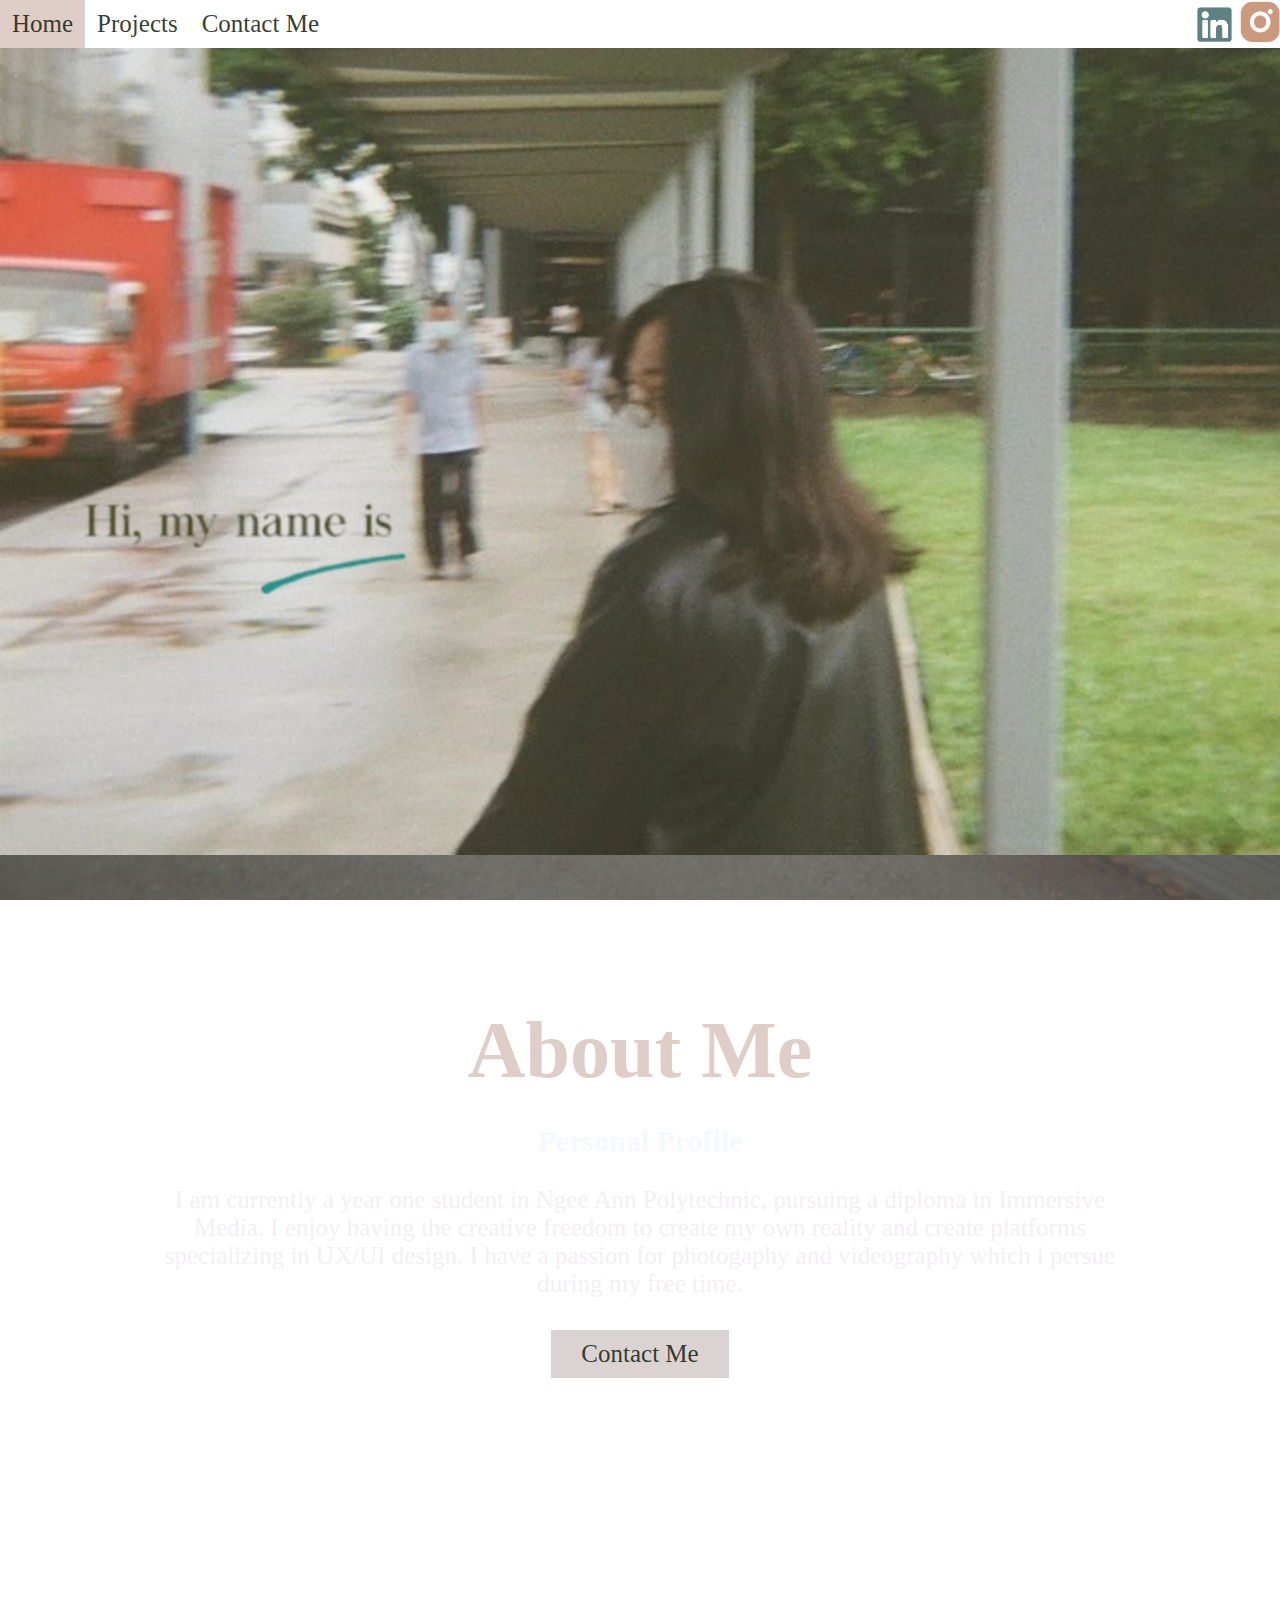
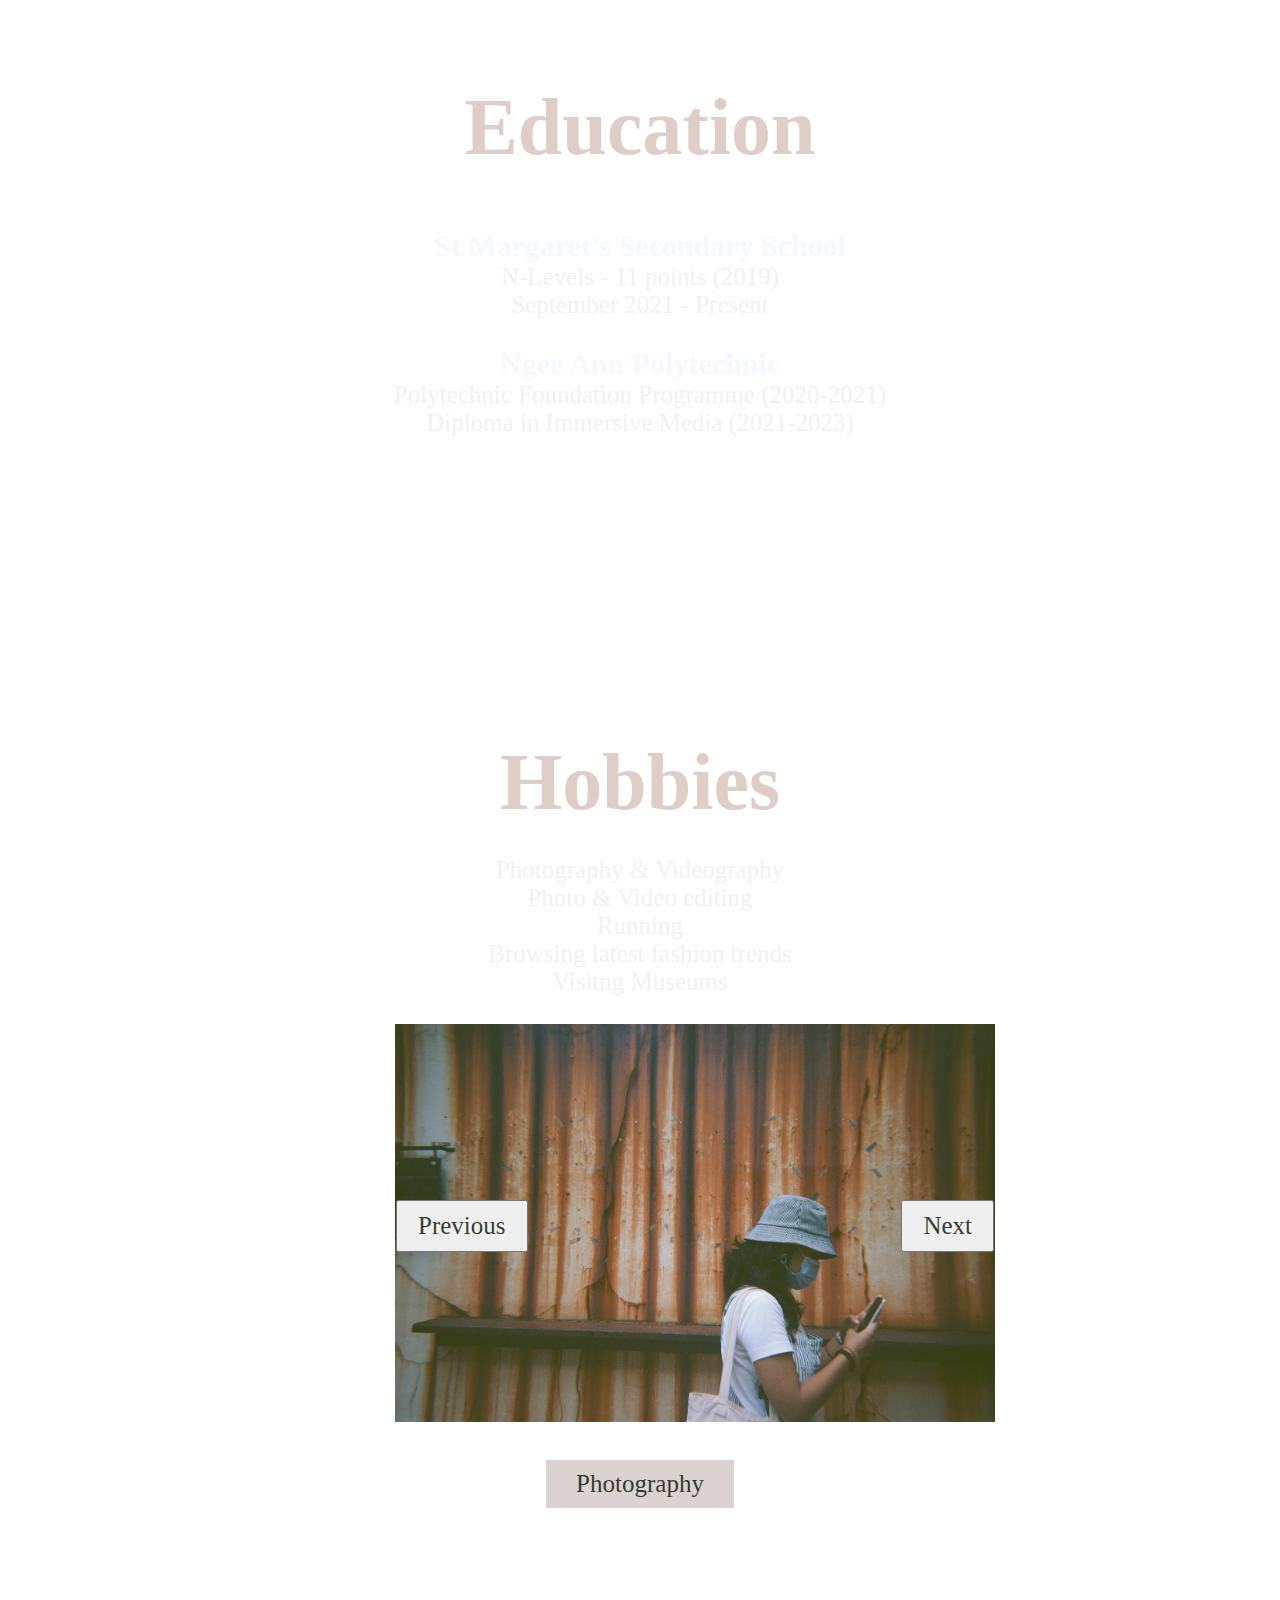
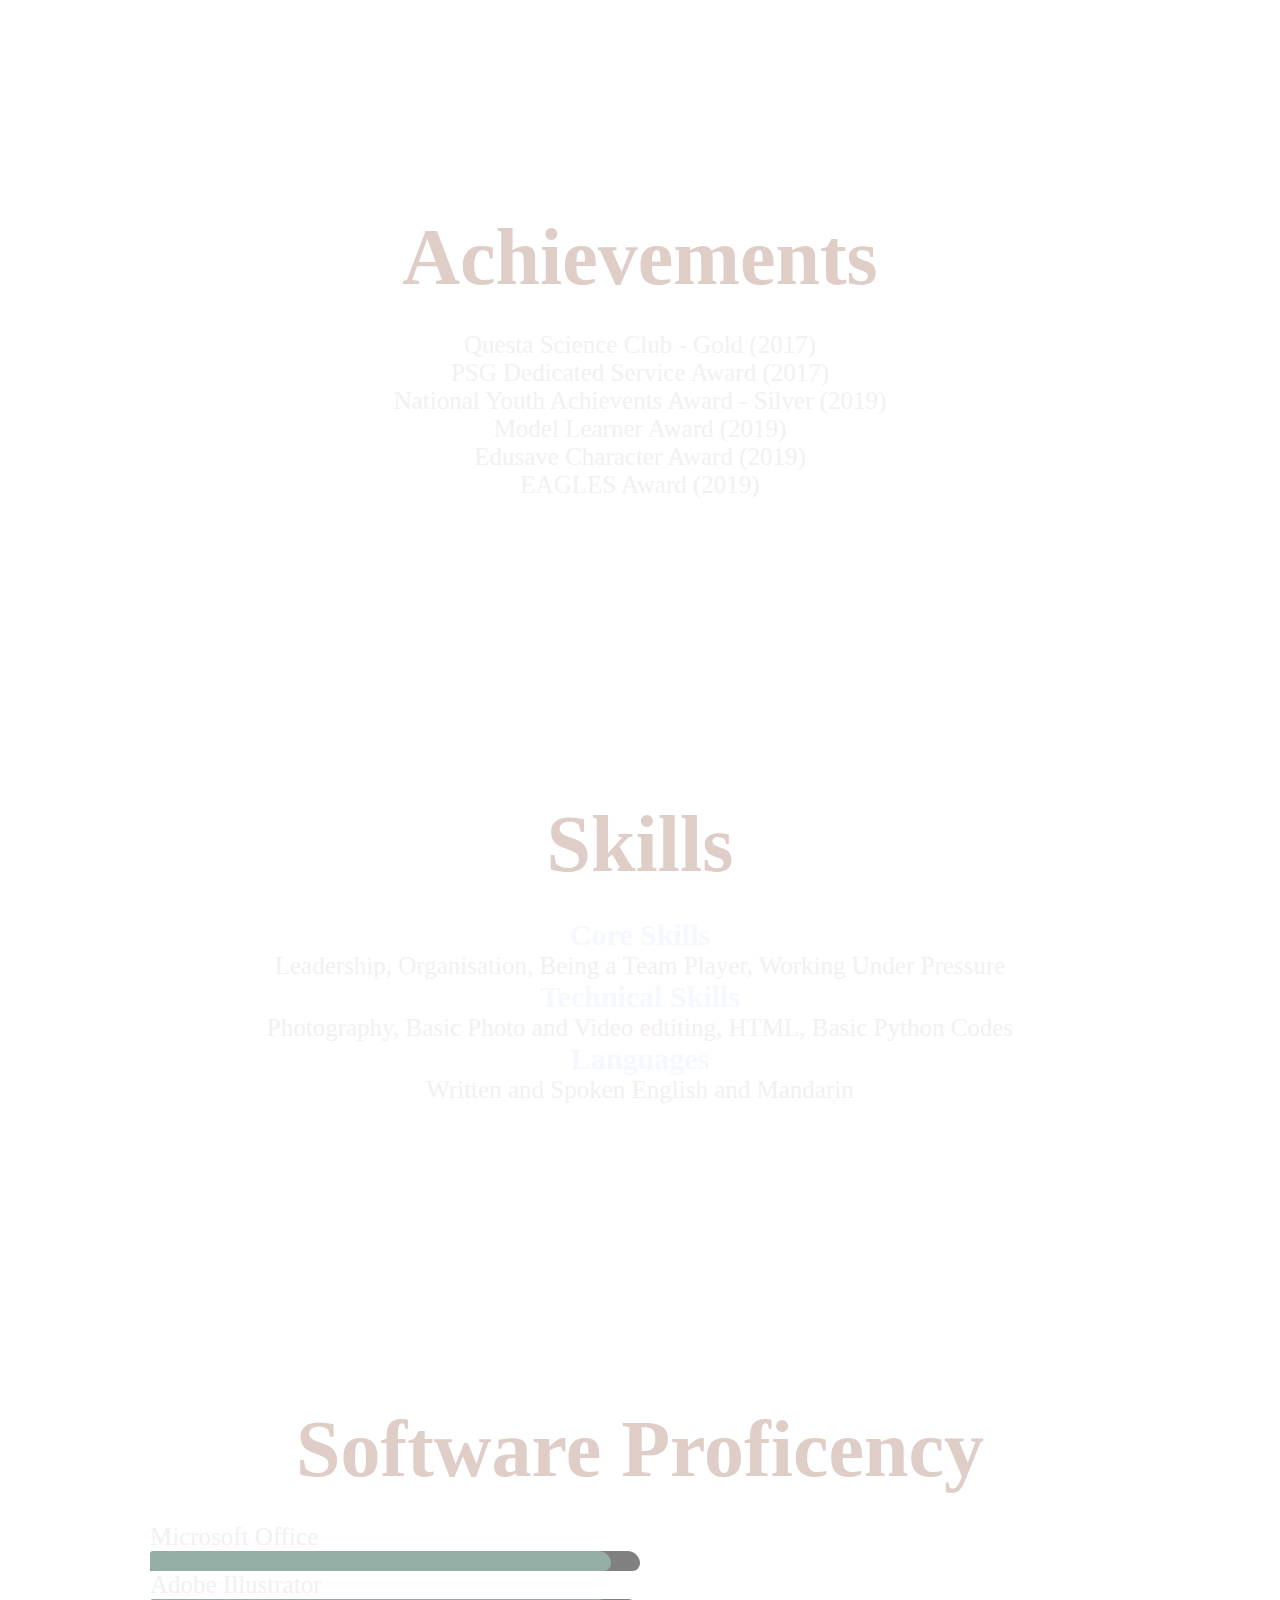
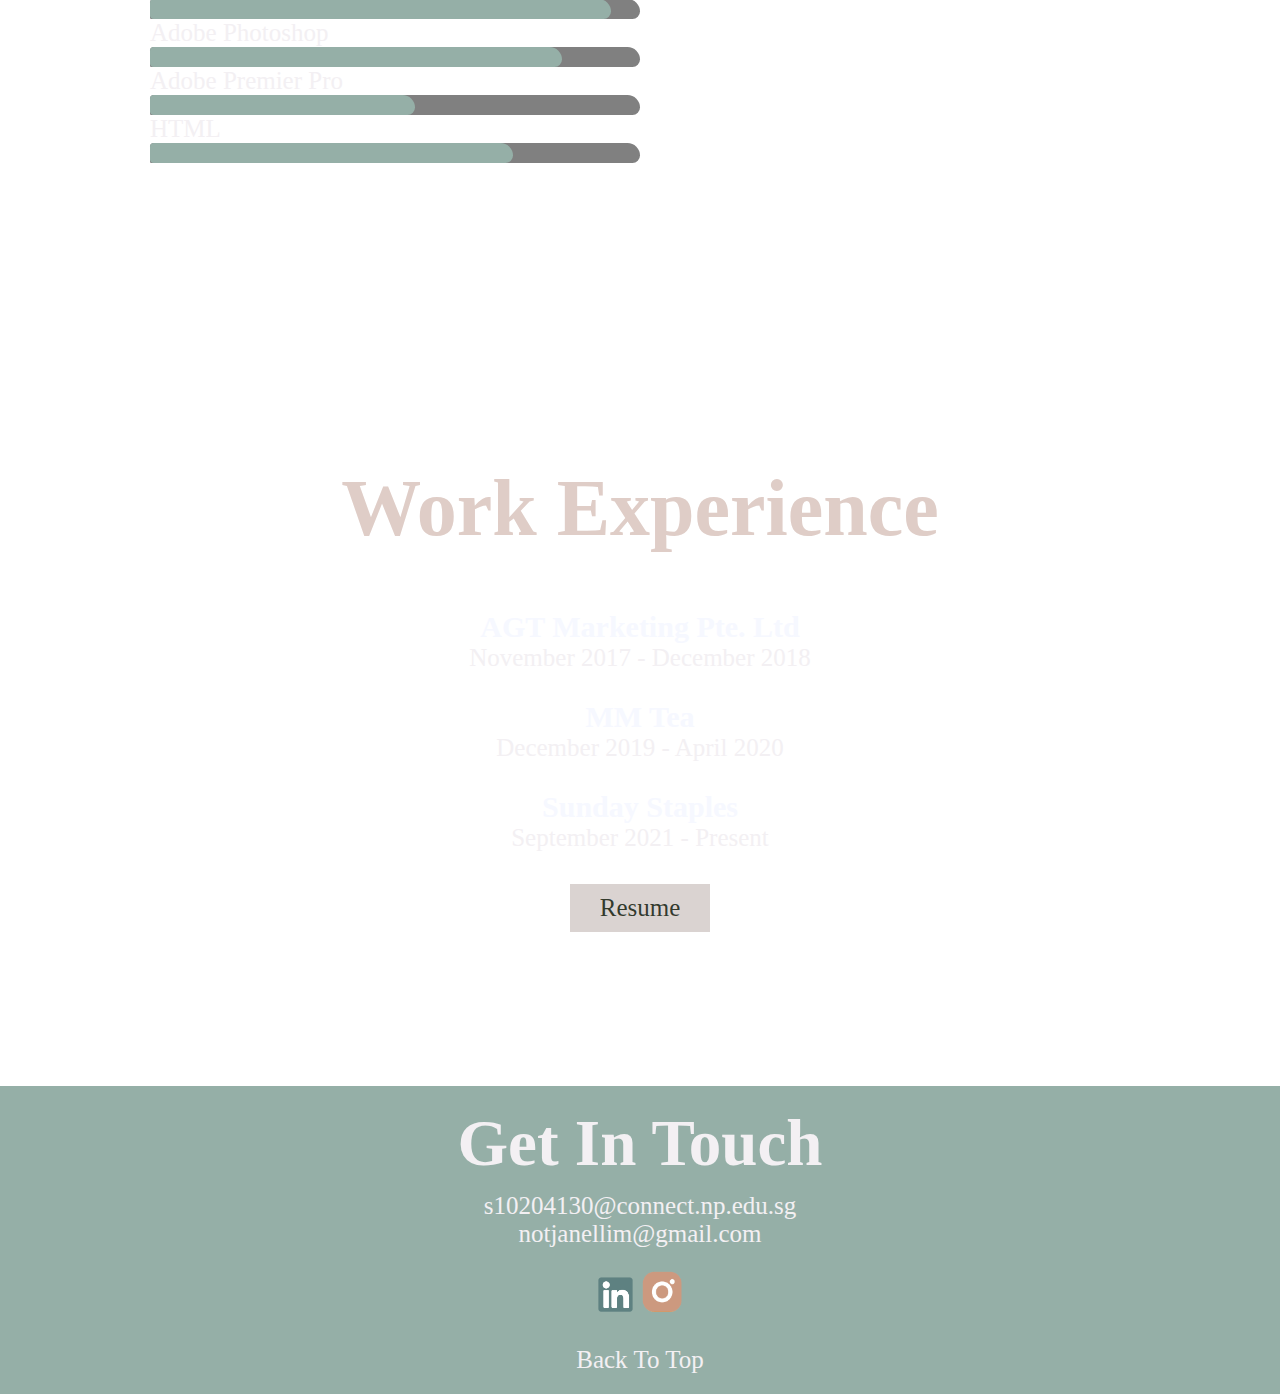
<file: index.html>
<!DOCTYPE html>
<html lang="en">
    <head>
        <meta charset="utf-8">
        <meta name="author" content="Janel Lim">
        <meta name="description" content="ID Assg 1">
        <link href="style.css" rel="stylesheet" type="text/css"> 
        
        <title>Assg_1_LimJanel_Homepage</title>
    </head>
    <body>
        <header>
            <ul class="navbar">
                <li><a href="index.html">Home</a></li>
                <li><a href="project.html">Projects</a></li>
                <li><a href="contact.html">Contact Me</a></li>
            </ul>
            <div class="Social-media" style="float:right;">
                <a href="https://www.linkedin.com/in/janel-lim-454b6a211/">
                    <img src="ID images/Social Media icons/LinkedinIcon.png" alt="LinkedIn" style="width:35px;height:35px;">
                </a>
                <a href="https://www.instagram.com/notjanellim/">
                    <img src="ID images/Social Media icons/insta.png" alt="instagram" style="width:42px;height:42px;">
                </a>
            </div>
        </header>
        <div class="video">
            <video src="ID images/Images/headerimage1_1.mp4" autoplay muted loop></video>
        </div>
        <section class="aboutme">
            <h1>About Me</h1>
            <br>
            <h3>Personal Profile</h3>
            <br>

            <div class="aboutmedes">
                <p> I am currently a year one student in Ngee Ann Polytechnic, pursuing a diploma in Immersive Media. I enjoy having the creative freedom to create my own reality and create platforms specializing in UX/UI design. I have a passion for photogaphy and videography which i persue during my free time.
                </p>
            </div>
            <br>
            <a href="contact.html" target="_blank" class="button">Contact Me</a>
            
        </section>
        <section class="education">
            <h1>Education</h1>
            <br>
            <br>
            <div class="educationdes">
                <h3>St Margaret's Secondary School</h3>
                <dl>
                    <dt>
                        <dd>N-Levels - 11 points (2019)</dd>
                        <dd>September 2021 - Present</dd>                </dl>
                <br>
                <h3>Ngee Ann Polytechnic</h3>
                <dl>
                    <dt>
                        <dd>Polytechnic Foundation Programme (2020-2021)</dd>
                        <dd>Diploma in Immersive Media (2021-2023)</dd>
                    </dt>
                </dl>
            </div>
        </section>
        <Section class="hobbies">
            <h1>Hobbies</h1>
            <br>
            <dl>
                <dt>
                    <dd>Photography & Videography</dd>
                    <dd>Photo & Video editing</dd>
                    <dd>Running</dd>
                    <dd>Browsing latest fashion trends</dd>
                    <dd>Visitng Museums</dd>
                </dt>
            </dl>
            <br>
            <div class="slideshow-container">
                <div class="item item-show">
                    <img src="Media/000925070030.jpg" alt="image1">
                </div>
                <div class="item">
                    <img src="Media/000889460025.jpg" alt="image2">
                </div>
                <div class="item">
                    <img src="Media/000925070023.jpg"alt="image3">
                </div>
                <div class="actions">
                    <button id="prev" aria-label="previous">Previous</button>
                    <button id="next" aria-label="next">Next</button>
                </div>
            </div>
            <br>
            <a href="project.html" class="button">Photography</a>
        </Section>
        <section class="achievements">
            <h1>Achievements</h1>
            <br>
            <dl>
                <dt>
                    <dd>Questa Science Club - Gold (2017)</dd>
                    <dd>PSG Dedicated Service Award (2017)</dd>
                    <dd>National Youth Achievents Award - Silver (2019)</dd>
                    <dd>Model Learner Award (2019)</dd>
                    <dd>Edusave Character Award (2019)</dd>
                    <dd>EAGLES Award (2019)</dd>
                </dt>
            </dl>
        </section>
        <section class="skills">
            <h1>Skills</h1>
            <br>
            <h3>Core Skills</h3>
            <dl>
                <dt>
                    <dd>Leadership, Organisation, Being a Team Player, Working Under Pressure</dd>
                </dt>
            </dl>
            <h3>Technical Skills</h3>
            <dl>
                <dt>
                    <dd>Photography, Basic Photo and Video edtiting, HTML, Basic Python Codes</dd>
                </dt>
            </dl>
            <h3>Languages</h3>
            <dl>
                <dt>
                    <dd>Written and Spoken English and Mandarin</dd>
                </dt>
            </dl>
        </section>
        <section class="software">
            <h1>Software Proficency</h1>
            <br>
            <p>Microsoft Office</p>
            <div class="bar">
                <div class="skills office"></div>
            </div>
            <p>Adobe Illustrator</p>
            <div class="bar">
                <div class="skills ai"></div>
            </div>
            <p>Adobe Photoshop</p>
            <div class="bar">
                <div class="skills ps"></div>
            </div>
            <p>Adobe Premier Pro</p>
            <div class="bar">
                <div class="skills pp"></div>
            </div>
            <p>HTML</p>
            <div class="bar">
                <div class="skills html"></div>
            </div>
        </section>
        <section class="work">
            <h1>Work Experience</h1>
            <br>
            <br>
            <h3>AGT Marketing Pte. Ltd</h3>
            <dl>
                <dt>
                    <dd>November 2017 - December 2018</dd>
                </dt>
            </dl>
            <br>
            <h3>MM Tea</h3>
            <dl>
                <dt>
                    <dd>December 2019 - April 2020</dd>
                </dt>
            </dl>
            <br>
            <h3>Sunday Staples</h3>
            <dl>
                <dt>
                    <dd>September 2021 - Present</dd>
                </dt>
            </dl>
            <br>
            <a href="Resume.docx" download target="_blank" class="button">Resume</a>
        </section>
        <footer>
            <section class="contact">
                <h2>Get In Touch</h2>
                <br>
                <dl>
                    <dd><a href="mailto:s10204130@connect.np.edu.sg">s10204130@connect.np.edu.sg</a></dd>
                    <dd><a href="mailto:notjanellim@gmail.com">notjanellim@gmail.com</a></dd>
                </dl>
                <br>
                <br>
                <div class="Social-media">
                    <a href="https://www.linkedin.com/in/janel-lim-454b6a211/" target="_blank">
                        <img src="ID images/Social Media icons/LinkedinIcon.png" alt="LinkedIn" style="width:35px;height:35px;">
                    </a>
                    <a href="https://www.instagram.com/notjanellim/" target="_blank">
                        <img src="ID images/Social Media icons/insta.png" alt="instagram" style="width:42px;height:42px;">
                    </a>
                    <br>
                    <br>
                    <a href="index.html">Back To Top</a>
                </div>
            </section>
        </footer>

        <script src="script.js"></script>
    </body>
</html>
</file>
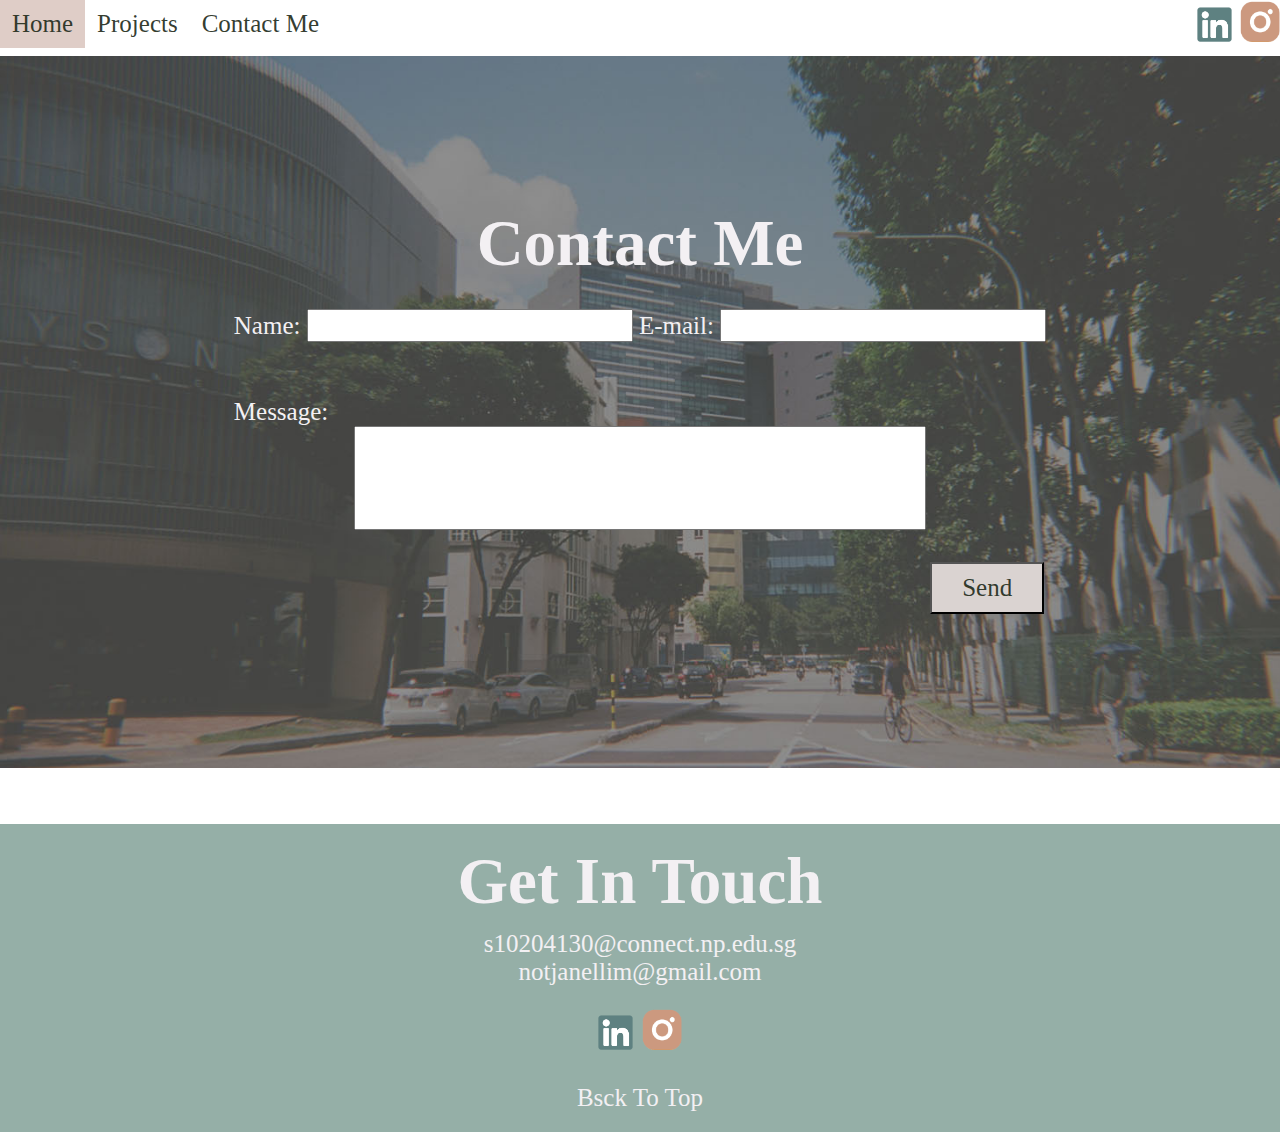
<file: contact.html>
<!DOCTYPE html>
<html>
    <head>
        <meta charset="utf-8">
        <meta name="author" content="Janel Lim">
        <meta name="description" content="ID Assg 1">
        <link href="style.css" rel="stylesheet" type="text/css"> 
        <title>Assg_1_LimJanel_contact</title>
    </head>
    <body>
        <header>
            <ul class="navbar">
                <li><a href="index.html">Home</a></li>
                <li><a href="project.html">Projects</a></li>
                <li><a href="contact.html">Contact Me</a></li>
            </ul>
            <div class="Social-media"style="float:right;">
                <a href="https://www.linkedin.com/in/janel-lim-454b6a211/">
                    <img src="ID images/Social Media icons/LinkedinIcon.png" alt="LinkedIn" style="width: 35px; height:35px;">
                </a>
                <a href="https://www.instagram.com/notjanellim/">
                    <img src="ID images/Social Media icons/insta.png" alt="instagram" style="width:42px;height:42px;" >
                </a>
        </header>
        <br>
        <br>
        <section class="form">
            <form action="mailto: s10204130@connect.np.edu.sg"method="post">
                <h2>Contact Me</h2>
                <br>
                <label for ="name">Name:</label>
                <input type="text" id="name" name="name" style="color: #222b1bea;">
                <label for ="email">E-mail:</label>
                <input type="text" id="email" name="email" style="color: #222b1bea;">
                <br>
                <br>
                <br>
                <label for= "message"style="float:left">Message:</label>
                <br>
                <input type= "text" id="message" name="message" style="width: 70%; height:100px;color:#222b1bea;">
                <br>
                <br>
                <input type="submit" class="button" style="float:right;"value="Send" >
            </form>
        </section>
        <br>
        <br>
        <footer>
            <section class="contact">
                <h2>Get In Touch</h2>
                <br>
                <dl>
                    <dd><a href="mailto: s10204130@connect.np.edu.sg">s10204130@connect.np.edu.sg</a></dd>
                    <dd><a href="mailto: notjanellim@gmail.com">notjanellim@gmail.com</a></dd>
                </dl>
                <br>
                <br>
                <div class="Social-media">
                    <a href="https://www.linkedin.com/in/janel-lim-454b6a211/"target="_blank">
                        <img src="ID images/Social Media icons/LinkedinIcon.png" alt="LinkedIn"  style="width: 35px; height:35px;">
                    </a>
                    <a href="https://www.instagram.com/notjanellim/"target="_blank">
                        <img src="ID images/Social Media icons/insta.png" alt="instagram" style="width:42px;height: 42px;" >
                    </a>
                    <br>
                    <br>
                    <a href="contact.html">Bsck To Top</a>
                </div>
            </section>
        </footer>
    </body>

</html>
</file>
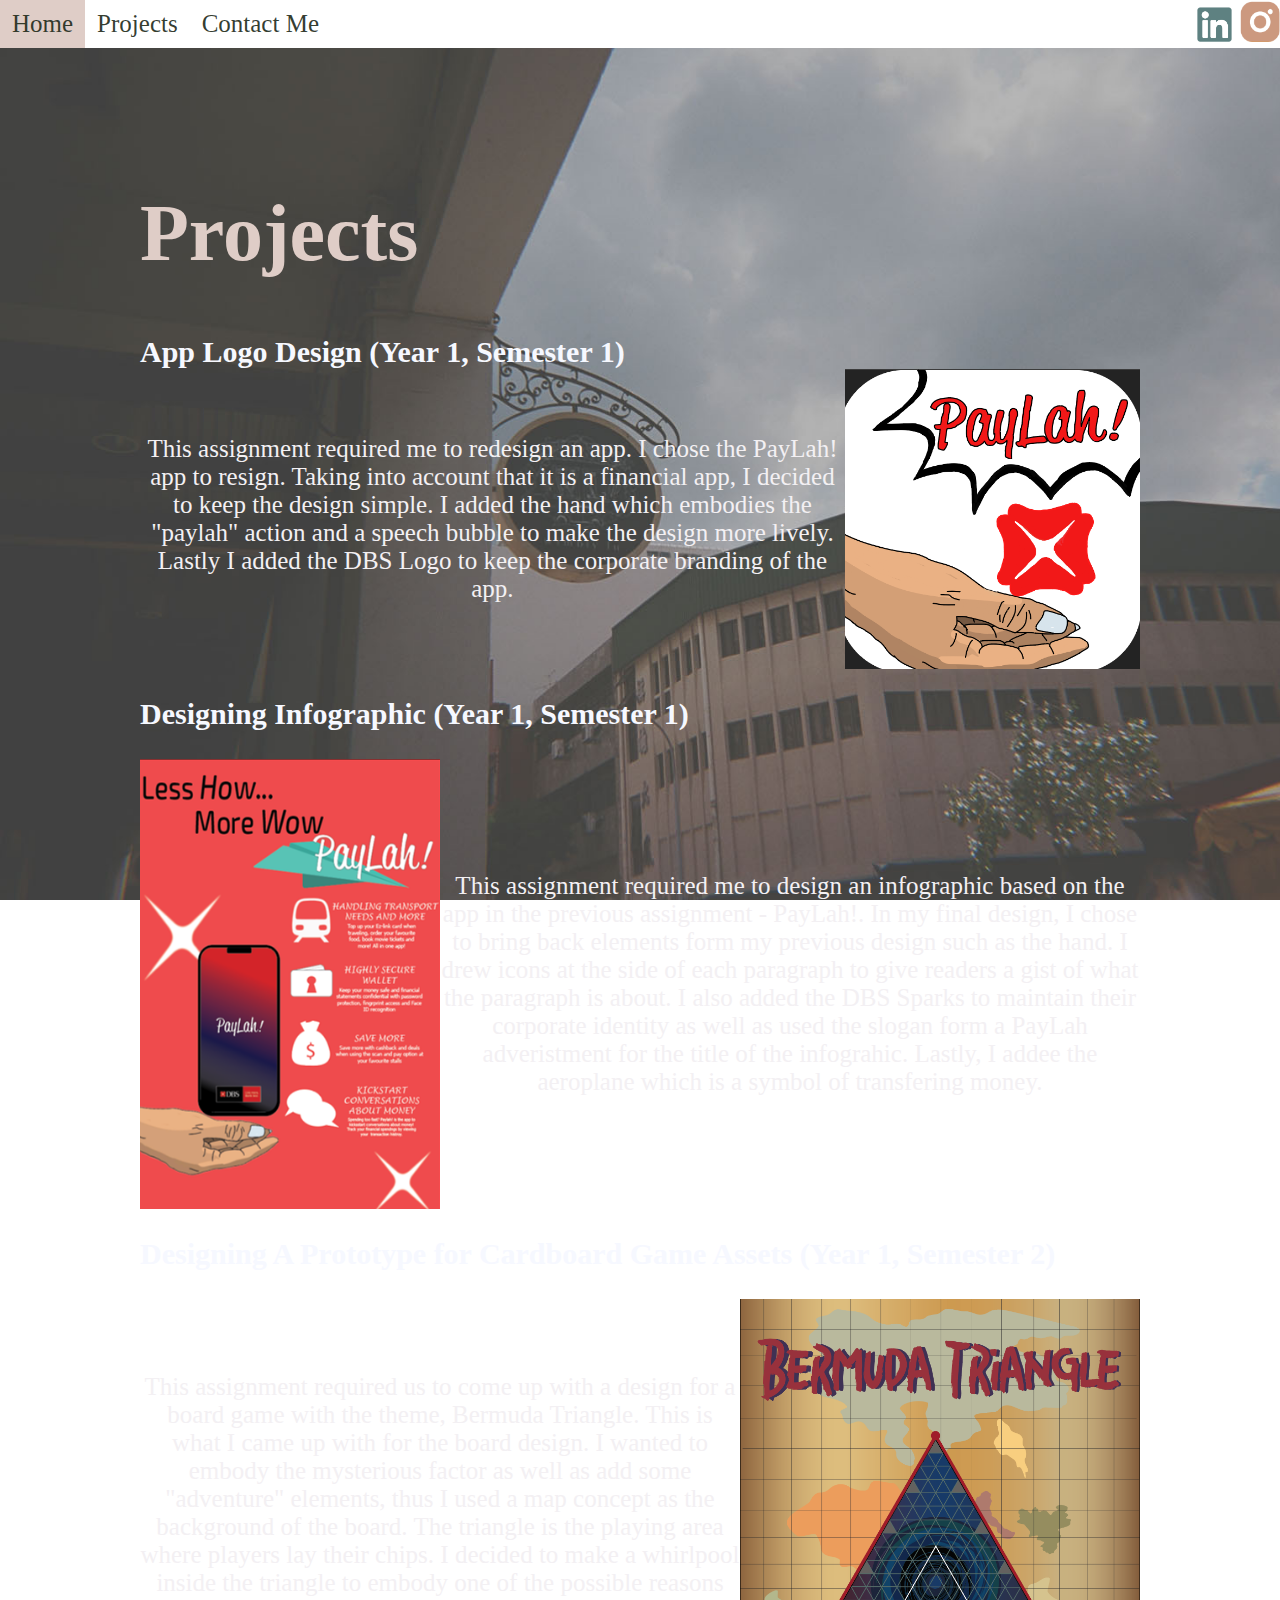
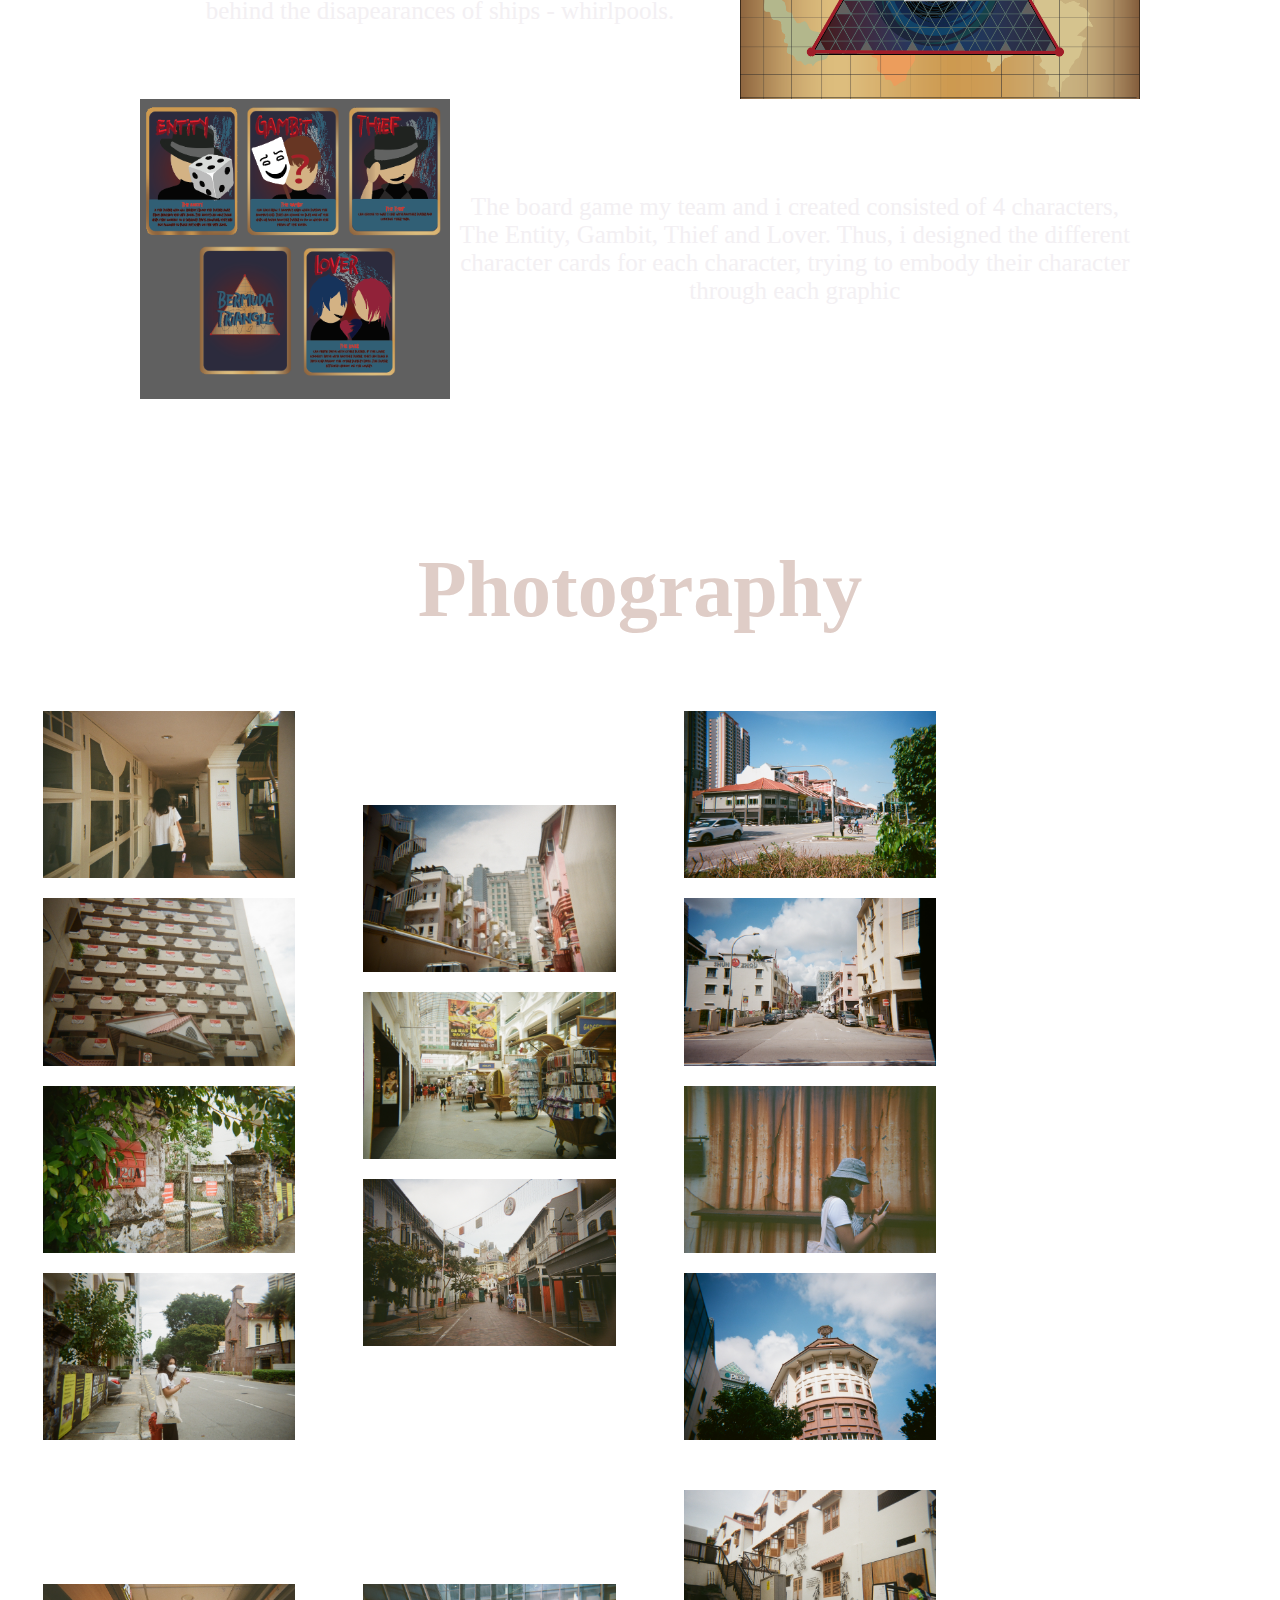
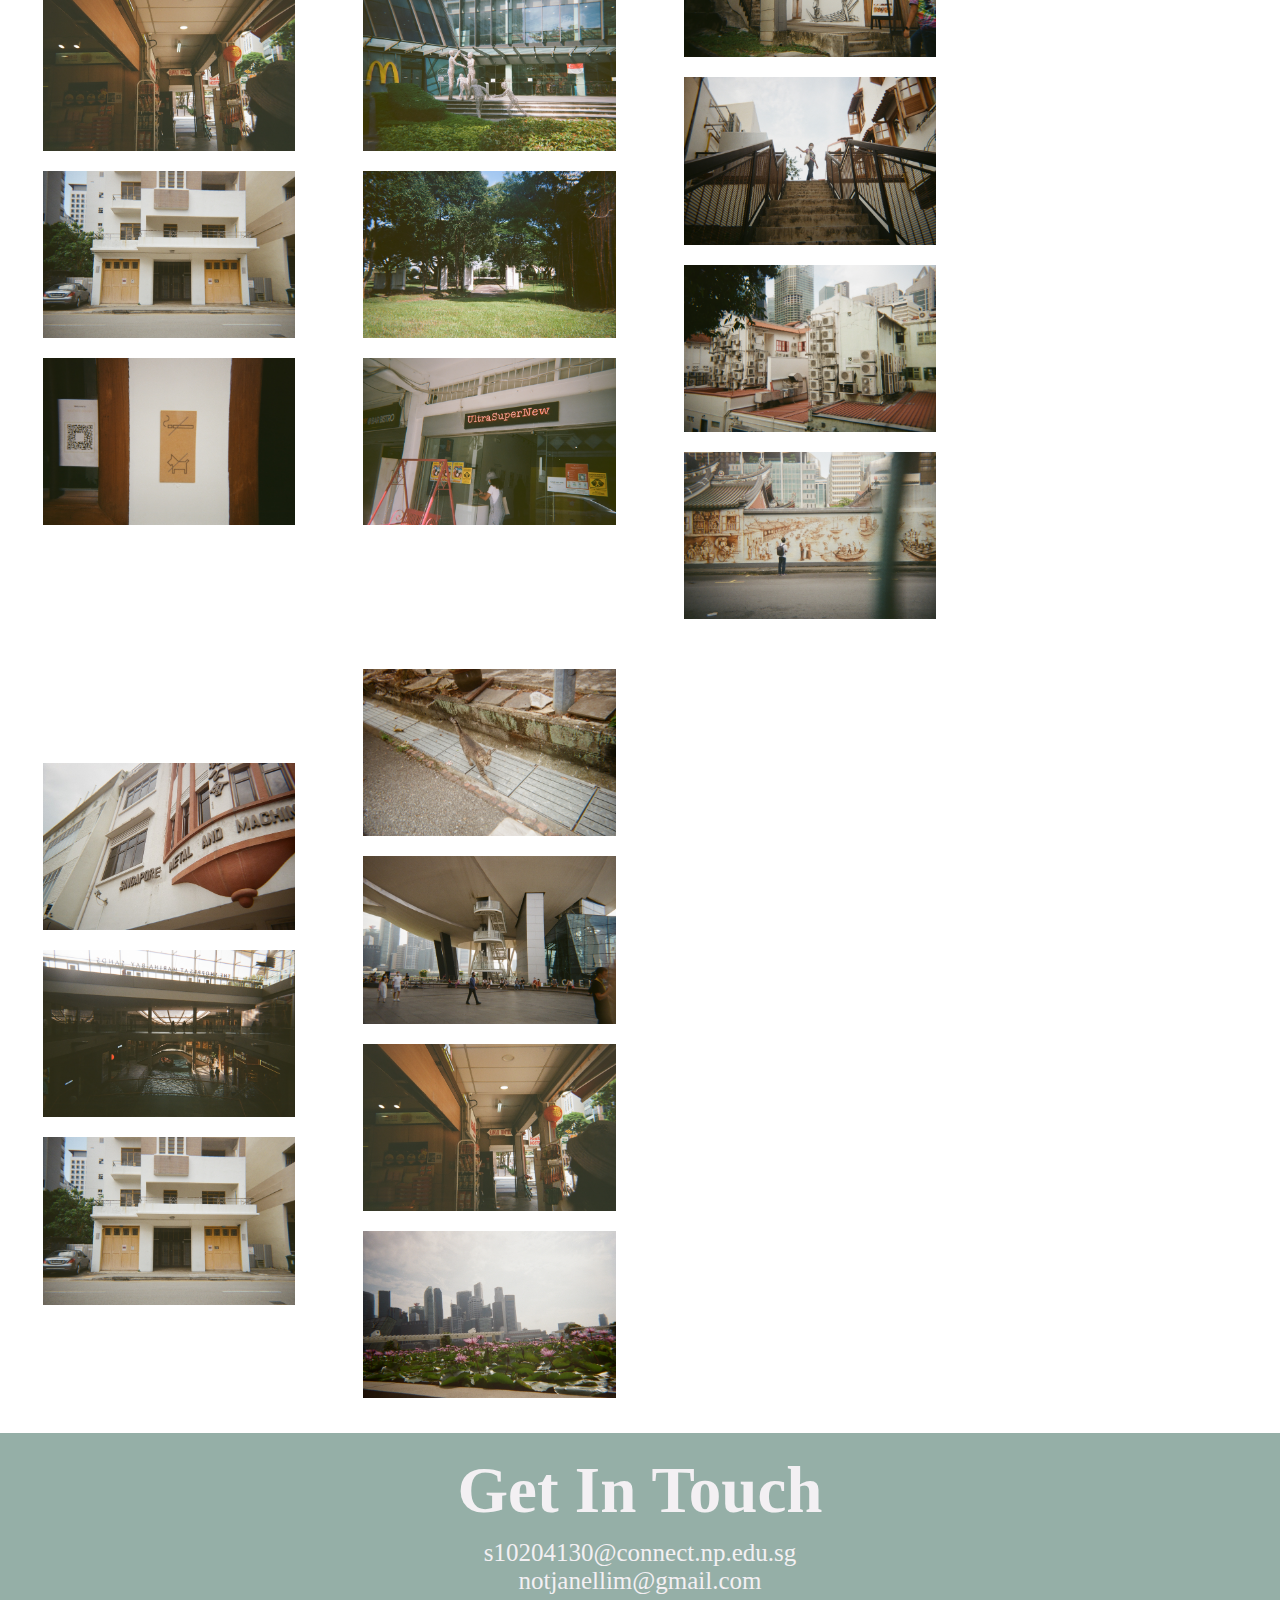
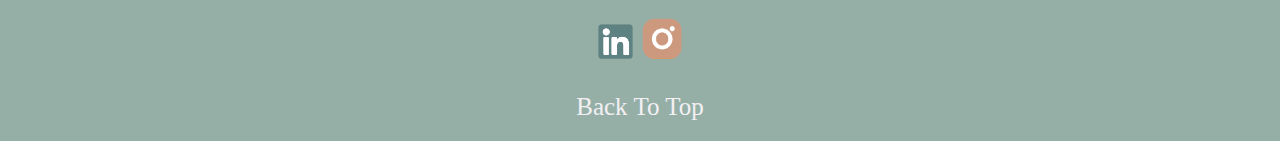
<file: project.html>
<!DOCTYPE html>
<html>
    <head>
        <meta charset="utf-8">
        <meta name="author" content="Janel Lim">
        <meta name="description" content="ID Assg 1">
        <link href="style.css" rel="stylesheet" type="text/css"> 
        <title>Assg_1_LimJanel_projects</title>
    </head>
    <body>
        <header>
            <ul class="navbar">
                <li><a href="index.html">Home</a></li>
                <li><a href="project.html">Projects</a></li>
                <li><a href="contact.html">Contact Me</a></li>
            </ul>
            <div class="Social-media"style="float:right;">
                <a href="https://www.linkedin.com/in/janel-lim-454b6a211/">
                    <img src="ID images/Social Media icons/LinkedinIcon.png" alt="LinkedIn" style="width: 35px; height:35px;">
                </a>
                <a href="https://www.instagram.com/notjanellim/">
                    <img src="ID images/Social Media icons/insta.png" alt="instagram" style="width:42px;height:42px;" >
                </a>
        </header>
        <br>
        <section class="projects">
            <h1>Projects</h1>
            <br>
            <br>
            <h3>App Logo Design (Year 1, Semester 1)</h3>
            <div class="applogo">
                <div class="applogodes">
                    <p style="float:right;">This assignment required me to redesign an app. I chose the PayLah! app to resign. Taking into account that it is a financial app, I decided to keep the design simple. I added the hand which embodies the "paylah" action and a speech bubble to make the design more lively. 
                        Lastly I added the DBS Logo to keep the corporate branding of the app.
                    </p>
                </div>
                <img src="Media/Projects/App design.png" style="width: 300px; height:300px;" >
            </div>
            <br>
            <h3>Designing Infographic (Year 1, Semester 1)</h3>
            <br>
            <div class="infographic">
                <img src="Media/Projects/poster design.png"style="width:300px; height:450px;">
                <div class="infodes">
                    <p style="float:right;">This assignment required me to design an infographic based on the app in the previous assignment - PayLah!. In my final design, I chose to bring back elements form my previous design such as the hand. I drew icons at the side of each paragraph to give readers a gist
                        of what the paragraph is about. I also added the DBS Sparks to maintain their corporate identity as well as used the slogan form a PayLah adveristment for the title of the infograhic.
                        Lastly, I addee the aeroplane which is a symbol of transfering money. 
                    </p>
                </div>
            </div>
            <br>
            <h3>Designing A Prototype for Cardboard Game Assets (Year 1, Semester 2)</h3>
            <br>
            <div class="">
                <div class="board">
                    <div class="boarddes">
                        <p>This assignment required us to come up with a design for a board game with the theme, Bermuda Triangle. This is what I came up with for the board design. 
                            I wanted to embody the mysterious factor as well as add some "adventure" elements, thus I used a map concept as the background of the board. The triangle is the playing area where players lay their chips.
                            I decided to make a whirlpool inside the triangle to embody one of the possible reasons behind the disapearances of ships - whirlpools. 
                        </p>
                    </div>
                    <img src="Media/Projects/board game.PNG"style="float:right;width:400px; height:400px;">
                </div>
                <div class="cards">
                        <img src="Media/Projects/card designs.PNG" style="height:300px; width:auto">
                        <div class="carddes">
                        <p style="float:right;">The board game my team and i created consisted of 4 characters, The Entity, Gambit, Thief and Lover. Thus, i designed the different character cards for each character, trying to embody their
                        character through each graphic</p>
                    </div>
                </div>
            </div>
        </section>
        <section class="photos">
            <h1>Photography</h1>
            <br>
            <br>
            <div class="row">
                <div class="column">
                    <img src="Media/film/file1/000857950028.jpg">
                    <img src="Media/film/file1/000857950029.jpg">
                    <img src="Media/film/file1/000857950030.jpg">
                    <img src="Media/film/file1/000857950031.jpg">
                </div>
                <div class="column">
                    <img src="Media/film/file1/000857950002.jpg">
                    <img src="Media/film/file1/000857950003.jpg">
                    <img src="Media/film/file1/000857950007.jpg">
                </div>
                <div class="column">
                    <img src="Media/film/file2/000925070019.jpg">
                    <img src="Media/film/file2/000925070033.jpg">
                    <img src="Media/film/file2/000925070030.jpg">
                    <img src="Media/film/file2/000925070023.jpg">
                </div>
                <div class="column">
                    <img src="Media/film/film3/000889460038.jpg">
                    <img src="Media/film/film3/000889460027.jpg">
                    <img src="Media/film/film3/000889460005.jpg">
                </div>
                <div class="column">
                    <img src="Media/film/file2/000925070024.jpg">
                    <img src="Media/film/file2/000925070020.jpg">
                    <img src="Media/film/file2/000925070026.jpg">
                </div>
                <div class="column">
                    <img src="Media/film/file1/000857950015.jpg">
                    <img src="Media/film/file1/000857950016.jpg">
                    <img src="Media/film/file1/000857950018.jpg">
                    <img src="Media/film/file1/000857950019.jpg">
                </div>
                <div class="column">
                    <img src="Media/film/film3/000889460004.jpg">
                    <img src="Media/film/film3/000889460025.jpg">
                    <img src="Media/film/film3/000889460027.jpg">
                </div>
                <div class="column">
                    <img src="Media/film/film3/000889460011.jpg">
                    <img src="Media/film/film3/000889460021.jpg">
                    <img src="Media/film/film3/000889460038.jpg">
                    <img src="Media/film/film3/000889460024.jpg">
                </div>
            </div>
        </section>
        <footer>
            <section class="contact">
                <h2>Get In Touch</h2>
                <br>
                <dl>
                    <dd><a href="mailto: s10204130@connect.np.edu.sg">s10204130@connect.np.edu.sg</a></dd>
                    <dd><a href="mailto: notjanellim@gmail.com">notjanellim@gmail.com</a></dd>
                </dl>
                <br>
                <br>
                <div class="Social-media">
                    <a href="https://www.linkedin.com/in/janel-lim-454b6a211/"target="_blank">
                        <img src="ID images/Social Media icons/LinkedinIcon.png" alt="LinkedIn"  style="width: 35px; height:35px;">
                    </a>
                    <a href="https://www.instagram.com/notjanellim/"target="_blank">
                        <img src="ID images/Social Media icons/insta.png" alt="instagram" style="width:42px;height: 42px;" >
                    </a>
                    <br>
                    <br>
                    <a href="project.html">Back To Top</a>
                </div>
            </section>
        </footer>
    </body>
</html>
</file>
<file: style.css>
/*Homepage*/
*{
    margin:0;
    padding:0;
    align-items: center;
    font-size: 25px;
    text-decoration: none;
    color:#f3f0f3
    
}
button{
    font-family: inherit;
}
.button{
    font-family: inherit;
}
header{
    background-color:#e7e0cf;
}
/* header*/
ul{
    display:inline;
    list-style-type: none;
    margin:0;
    padding:0;
    background:#95AFA7
}
li{
    float:left;
}
li a{
    display:block;
    color:#222b1bea;
    text-align:center;
    padding:10px 12px;
}
li a:hover{
    background-color: #dfcdc7;
}
li a:active{
    background-color: #b1cfba;
}

header.social-media{
    justify-content: right;
    transition:transform.2s;
}
/*video flex*/
video{
    display:flex;
    width:100%;
    z-index: 1;
    position:relative;
}
/*about me section*/
section.aboutme { 
    text-align: center;
    background-image: url("Media/dp.jpg") ;
    background-repeat: no-repeat;
    background-size: cover;
    background-attachment: fixed;
    padding: 150px;
}
section.aboutme a.button{
    padding:10px 30px;
    margin:4px 2px;
    cursor: pointer;
    display:inline-block;
    color:#222b1bea;
    background:#dad3d1;
    text-align:center;
}

h1{
    font-size: 80px;
    color: #dfcdc7;
}
h2{
    font-size:65px;
}
h3{
    font-size: 30px;
    color:#f6f8ff
}
p{
    display:flex;
    flex-flow:wrap;
    font-size: 25px;
    text-align: center;
    color: #f3f0f3;
}
/*education section*/
section.education{
    text-align: center;
    background-image:url("Media/Education.jpeg");
    background-repeat: no-repeat;
    background-size: cover;
    background-attachment: fixed;
    padding: 150px;
}
dd{
    font-size:25px;
}
/*hobbies section*/
section.hobbies{
    text-align:center;
    padding: 150px;
    background-image:url("Media/IMG_6397.JPG.jpg");
    background-repeat: no-repeat;
    background-size:cover;
    background-attachment: fixed;
}
.slideshow-container{
    overflow:hidden ;
    max-width: 600px;
    position: relative;
    display: block;
    left: 25%;
}
.slideshow-container .item,
.slideshow-container .item-hidden{
    display:none;
}
.slideshow-container .item img{
    max-width: 600px;;
    width:100%;
    height:auto;
}
.slideshow-container .item-show{
    display:block;
    animation: fadeVisibility 0.5s; 
}
.slideshow-container .actions{
    display:flex;
    width:100%;
    height:auto;
    justify-content: space-between;
    position: absolute;
    top:50%;
    transform:translateY(-50%); 
    color:#222b1bea;
}

#prev{
    padding:10px 20px;
    margin:2px 1px;
    cursor: pointer;
    display:inline-block;
    color:#222b1bea;
    text-align:center;
    transition: 0.6s ease;
}
#next{
    padding:10px 20px;
    margin:2px 1px;
    cursor: pointer;
    display:inline-block;
    color:#222b1bea;
    text-align:center;
    transition: 0.6s ease;
}
#prev:hover, #next:hover{
    background-color: #e7e0cf
}
@keyframes fadeVisibility{
    0%{
        opacity:0;
    }
    100%{
        opacity:1;
        transform:linear;
    }
}
/*Skills*/
section.skills{
    text-align: center;
    padding: 150px;
    background-image:url("Media/film/file1/skills.jpg");
    background-repeat: no-repeat;
    background-size:cover;
    background-attachment: fixed;
}

/*Software Profeciency*/
section.software{
    text-align: center;
    padding: 150px;
    background-image: url("Media/film/file2/software.jpg");
    background-repeat: no-repeat;
    background-size: cover;
    background-attachment: fixed;
    align-content: center;
}

.bar{
    width:50%;
    background-color:grey;
    border-radius: 15px 50px 30px 5px;
    align-items: center;
}
.skills{
    padding:10px;
    
}
.office{
    width:90%; background-color:#95AFA7 ;border-radius: 15px 50px 30px 15px; right: 20%;
}
.ai{
    width:90%; background-color: #95AFA7;border-radius: 15px 50px 30px 15px;
}
.ps{
    width:80%; background-color: #95AFA7;border-radius: 15px 50px 30px 15px;
}
.pp{
    width:50%; background-color:#95AFA7;border-radius: 15px 50px 30px 15px;
}
.html{
    width:70%; background-color: #95AFA7;border-radius: 15px 50px 30px 15px;
}

/*Work Experience*/
section.work{
    text-align: center;
    padding:150px;
    background-image: url("Media/film/file2/work.jpg");
    background-repeat: no-repeat;
    background-size: cover;
    background-attachment: fixed;
}
section.work a.button{
    padding: 10px 30px; 
    margin: 4px 2px; 
    cursor: pointer; 
    display: inline-block;
    color:#222b1bea; 
    background:#dad3d1;
    text-align: center;
}
/*footer*/
footer{
    background-color: #95AFA7;
    align-items: center;
    display: flex;
    justify-content: center;
}

section.contact{
    text-align: center;
    padding:20px;
    font-size: 10px;
    justify-content: center;
    
}


/*Projects page CSS*/
section.projects{
    text-align: left;
    background-image:url("Media/film/file2/projectsbg.jpg");
    background-size: cover;
    background-repeat: no-repeat;
    background-attachment: fixed;
    padding: 140px;
    margin-top: 20px;

}
.applogo{
    display:flex;
    flex-direction: row;
}
.applogo > applogodes{
    padding:5px;
}
.infographic{
    display: flex;
    flex-direction: row;
}
.infographic > infodes{
    padding:5px;
}
.board{
    display:flex;
    flex-direction:row; 
}
.board > boarddes{
    padding: 5px; 
}
.cards{
    display: flex; 
    flex-direction: row;
}
.cards > carddes{
    padding: 5px;
}

section.photos{
    display:flex;
    flex-direction: column;
    background-image: url("Media/film/file2/photobg.jpg");
    background-size: cover;
    background-repeat: no-repeat;
    background-attachment:fixed;
    padding:5px;
}
.row{
    display:flex;
    flex-wrap:wrap;
    padding: 20px;
}
.column{
    flex:40%;
    max-width:40%;
    padding: 5px;
    margin: 30px;
    margin-top: 0;
    
}
.column img{
    vertical-align: middle;
    width:100%;
    margin-top:20px;
}
@media (max-width:576px){
    .column{
        flex:50%;
        max-width:50%;
    }
}
@media (max-width:920px){
    .column{
        flex:50%;
        max-width:50%;
    }
}

/*form page*/
section.form{
    display:flex;
    background-color:#dfcdc7;
    padding:150px; 
    justify-content:center;
    text-align: center;
    color:#222b1bea;
    background-image:url("Media/film/file2/formsbg.jpg");
    background-size: cover;
    background-repeat: no-repeat;
    background-attachment: fixed;
}
.button{
    padding: 10px 30px; 
    margin: 4px 2px; 
    cursor: pointer; 
    display: inline-block;
    background:#dad3d1;
    color:#222b1bea;
    text-align: center;
}
/*achievemets section*/
section.achievements{
    text-align:center;
    padding: 150px;
    background-image:url("Media/25d5e93d-8753-4d7f-bcbf-001f35b44f52_edited.jpg");
    background-repeat: no-repeat;
    background-size:cover;
    background-attachment: fixed;
}

/*photo page*/
.row{
    display:flex;
    flex-wrap:wrap;
    padding:0 4px;
}
.column{
    flex:20%;
    max-width:20%;
    padding:0 4px;
}
.column img{
    vertical-align: center;
    width:100%; 
}
@media (max-width:576px){
    .column{
        flex:50%;
        max-width:50%;
    }
}
/*@media (max-width:920px){
    .column{
        flex:50%;
        max-width:50%;
    }
}
*/
input.text{
    color:#222b1bea
}
</file>
